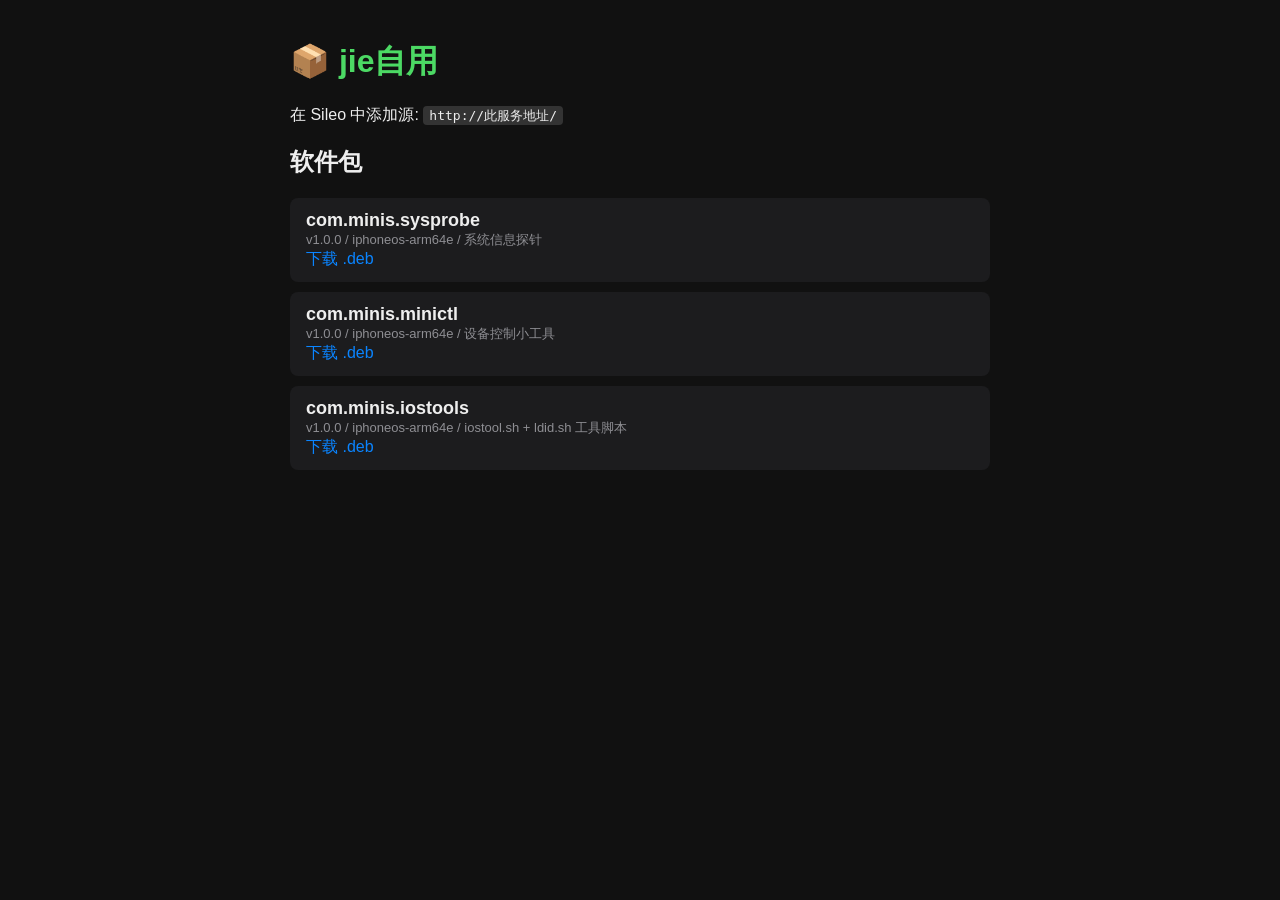
<file: index.html>
<!DOCTYPE html>
<html lang="zh">
<head>
<meta charset="UTF-8">
<meta name="viewport" content="width=device-width, initial-scale=1">
<title>jie自用</title>
<style>
body{font-family:-apple-system,sans-serif;max-width:700px;margin:40px auto;padding:0 20px;background:#111;color:#eee}
h1{color:#4cd964}code{background:#333;padding:2px 6px;border-radius:4px}
.pkg{background:#1c1c1e;border-radius:8px;padding:12px 16px;margin:10px 0}
.pkg b{font-size:18px}
.meta{color:#8e8e93;font-size:13px}
a{color:#0a84ff;text-decoration:none}
</style>
</head>
<body>
<h1>📦 jie自用</h1>
<p>在 Sileo 中添加源: <code>http://此服务地址/</code></p>
<h2>软件包</h2>
<div class="pkg"><b>com.minis.sysprobe</b>
  <div class="meta">v1.0.0 / iphoneos-arm64e / 系统信息探针</div>
  <a href="debs/com.minis.sysprobe.deb">下载 .deb</a>
</div>
<div class="pkg"><b>com.minis.minictl</b>
  <div class="meta">v1.0.0 / iphoneos-arm64e / 设备控制小工具</div>
  <a href="debs/com.minis.minictl.deb">下载 .deb</a>
</div>
<div class="pkg"><b>com.minis.iostools</b>
  <div class="meta">v1.0.0 / iphoneos-arm64e / iostool.sh + ldid.sh 工具脚本</div>
  <a href="debs/com.minis.iostools.deb">下载 .deb</a>
</div>
</body>
</html>
</file>
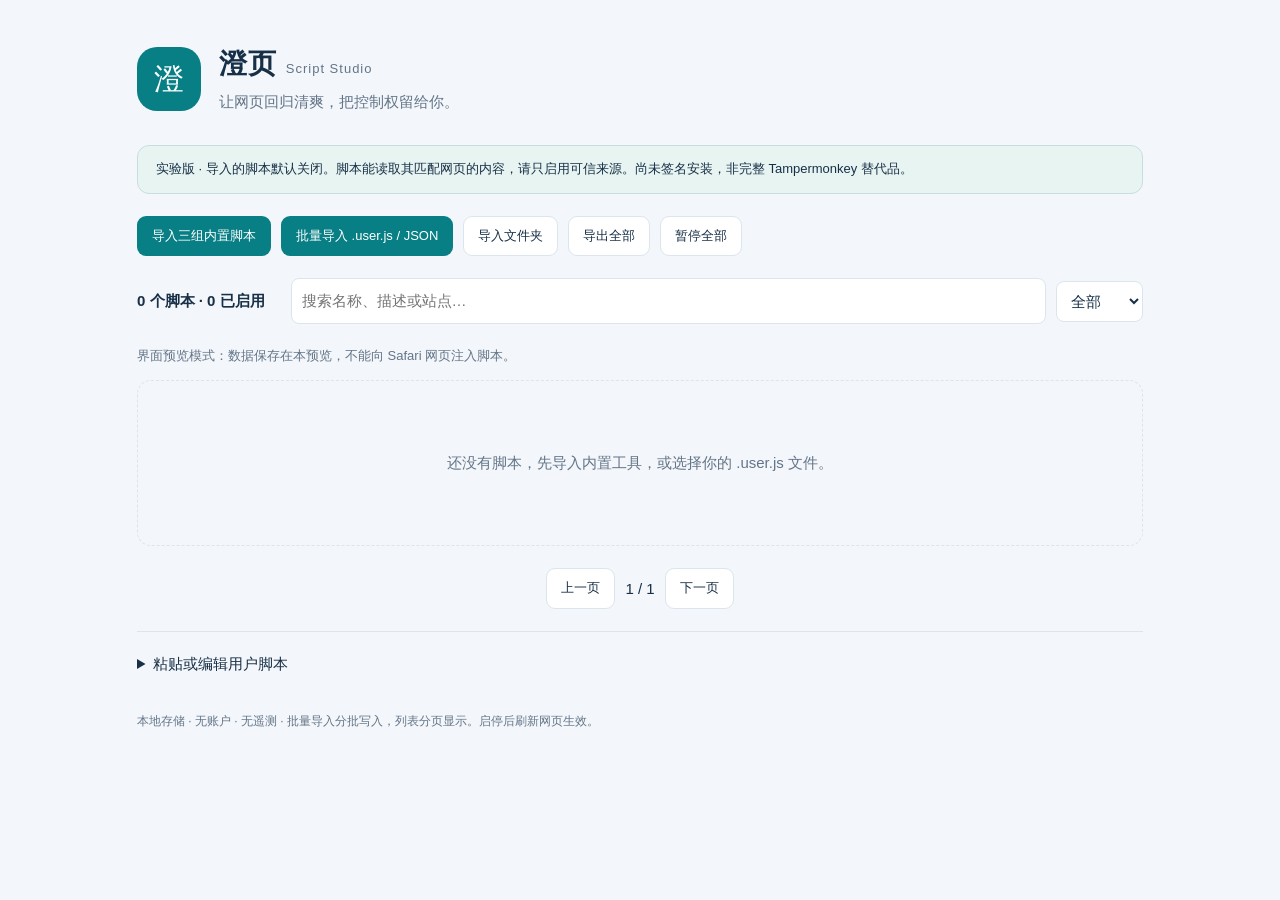
<file: safari-script-studio/extension/manager.html>
<!doctype html><html lang="zh-CN"><head><meta charset="utf-8"><meta name="viewport" content="width=device-width,initial-scale=1"><title>澄页 · 脚本管理</title><link rel="stylesheet" href="style.css"></head><body><main><header><span class="logo">澄</span><div><h1>澄页 <small>Script Studio</small></h1><p>让网页回归清爽，把控制权留给你。</p></div></header><section class="notice">实验版 · 导入的脚本默认关闭。脚本能读取其匹配网页的内容，请只启用可信来源。尚未签名安装，非完整 Tampermonkey 替代品。</section><section class="toolbar"><button id="builtin">导入三组内置脚本</button><label class="button">批量导入 .user.js / JSON<input id="files" type="file" accept=".js,.json" multiple hidden></label><label class="button secondary">导入文件夹<input id="folder" type="file" webkitdirectory multiple hidden></label><button id="export" class="secondary">导出全部</button><button id="pause" class="secondary">暂停全部</button></section><section class="stats"><strong id="count">0 个脚本</strong><input id="search" placeholder="搜索名称、描述或站点…" aria-label="搜索脚本"><select id="filter" aria-label="筛选"><option value="all">全部</option><option value="enabled">已启用</option><option value="disabled">已关闭</option><option value="problem">不兼容</option></select></section><p id="status" role="status"></p><section id="list"></section><nav><button id="prev" class="secondary">上一页</button><span id="page"></span><button id="next" class="secondary">下一页</button></nav><details><summary>粘贴或编辑用户脚本</summary><input id="editId" type="hidden"><textarea id="source" spellcheck="false" placeholder="// ==UserScript=="></textarea><button id="save">保存（默认关闭）</button><button id="clear" class="secondary">清空编辑器</button></details><footer>本地存储 · 无账户 · 无遥测 · 批量导入分批写入，列表分页显示。启停后刷新网页生效。</footer></main><script src="lib/core.js"></script><script src="manager.js"></script></body></html>
</file>
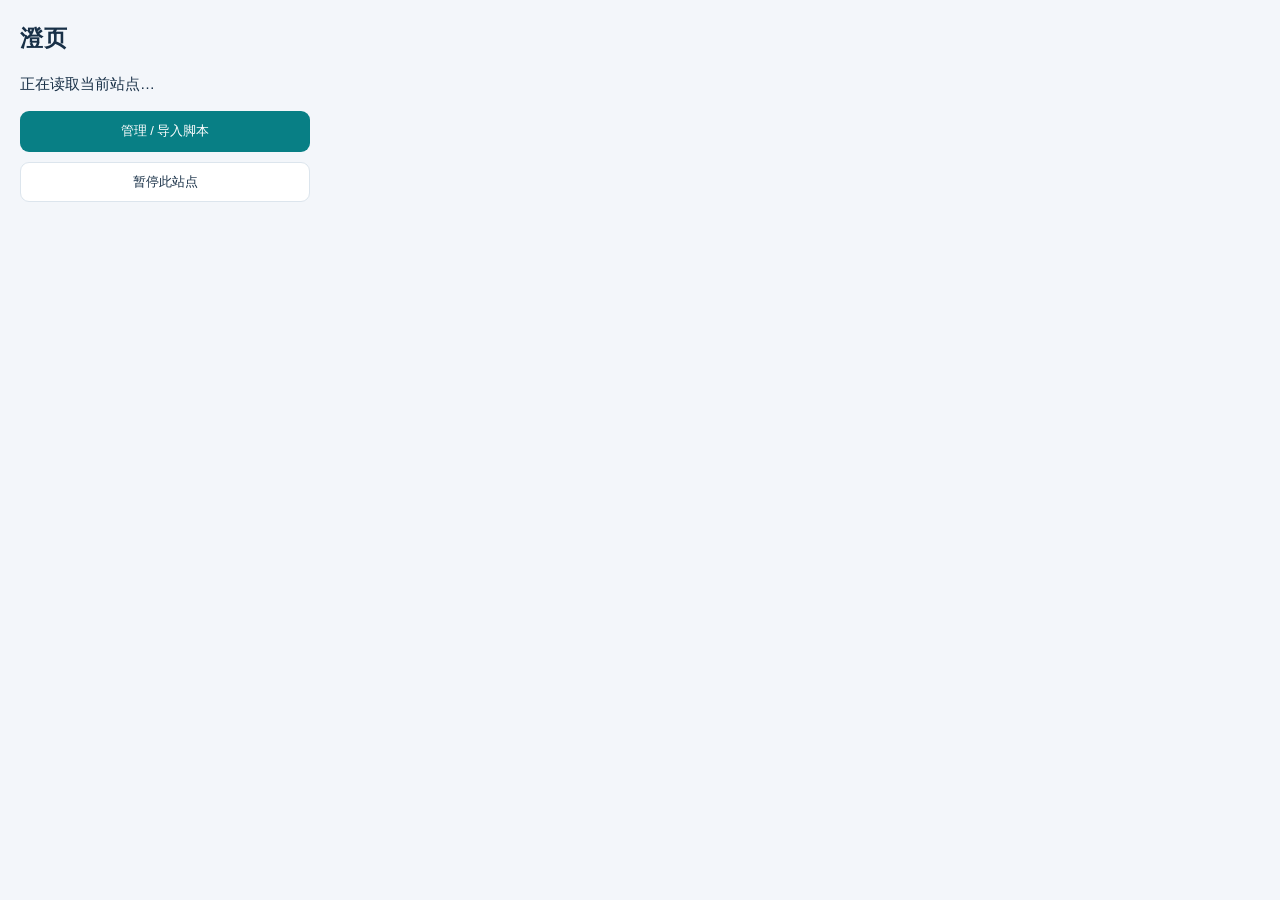
<file: safari-script-studio/extension/popup.html>
<!doctype html><html lang="zh-CN"><head><meta charset="utf-8"><meta name="viewport" content="width=device-width,initial-scale=1"><link rel="stylesheet" href="style.css"><title>澄页</title></head><body class="popup"><h1>澄页</h1><p id="site">正在读取当前站点…</p><button id="manage">管理 / 导入脚本</button><button id="host" class="secondary">暂停此站点</button><p id="status"></p><div id="commands"></div><script src="popup.js"></script></body></html>
</file>
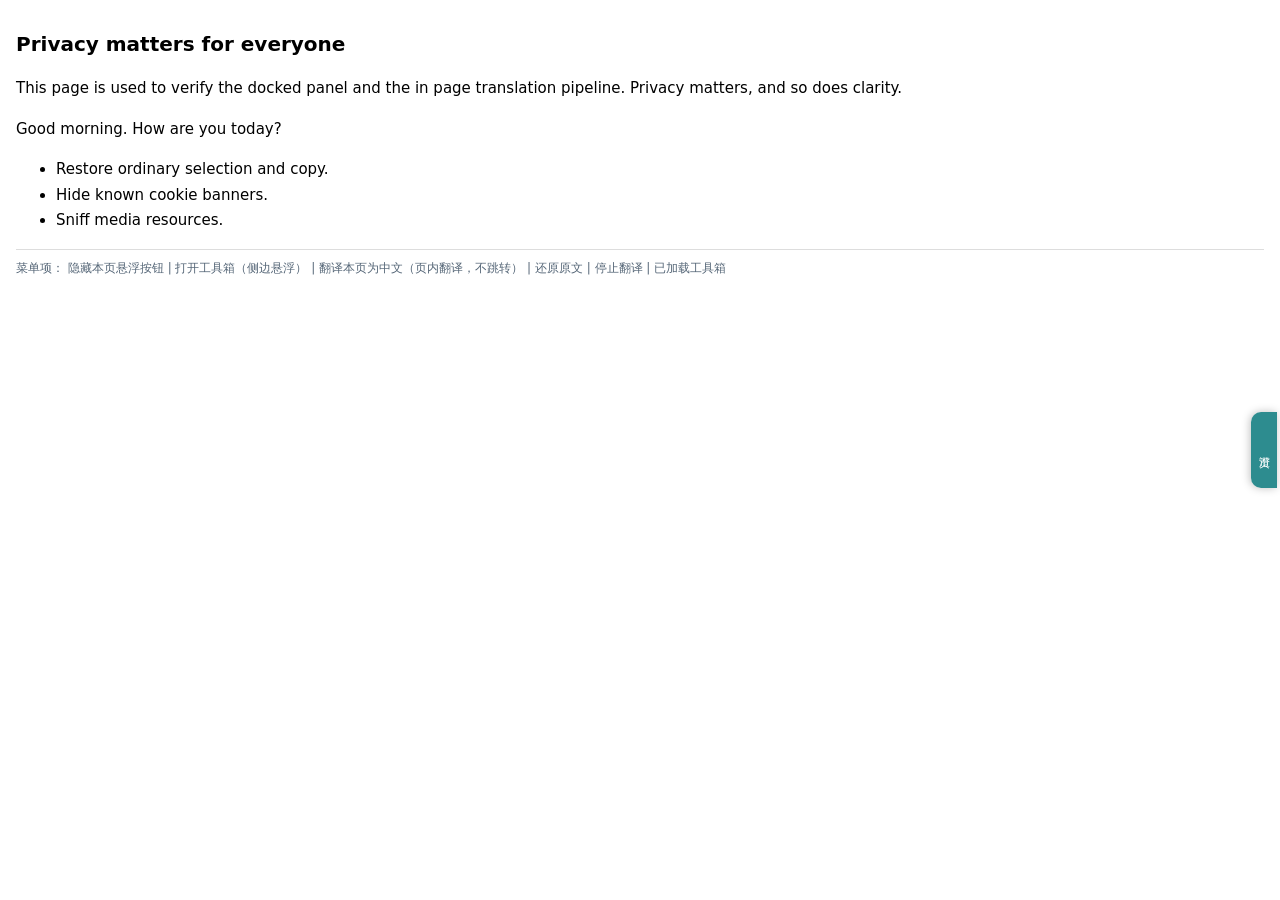
<file: safari-script-studio/tests/harness.html>
<!doctype html>
<html lang="zh-CN">
<head>
<meta charset="utf-8">
<meta name="viewport" content="width=device-width,initial-scale=1">
<title>工具箱测试台</title>
<style>body{font:15px/1.7 system-ui;padding:14px 16px;margin:0}h1{font-size:20px}.bar{border-top:1px solid #ddd;margin-top:12px;padding-top:8px;font-size:12px;color:#567}</style>
</head>
<body>
<h1>Privacy matters for everyone</h1>
<p>This page is used to verify the docked panel and the in page translation pipeline. Privacy matters, and so does clarity.</p>
<p>Good morning. How are you today?</p>
<ul><li>Restore ordinary selection and copy.</li><li>Hide known cookie banners.</li><li>Sniff media resources.</li></ul>
<div class="bar" id="log">菜单项：</div>
<script src="harness.js"></script>
</body>
</html>
</file>
<file: safari-script-studio/extension/style.css>
:root{color-scheme:light dark;--bg:#f3f6fa;--card:#fff;--ink:#183047;--muted:#637588;--line:#dce5ed;--accent:#087f85}*{box-sizing:border-box}body{margin:0;background:var(--bg);color:var(--ink);font:15px -apple-system,BlinkMacSystemFont,'Segoe UI',sans-serif;line-height:1.6}main{max-width:1050px;margin:auto;padding:42px 22px}header{display:flex;align-items:center;gap:18px;margin-bottom:28px}.logo{display:grid;place-items:center;background:var(--accent);color:white;width:64px;height:64px;border-radius:20px;font-size:30px}h1{margin:0;font-size:28px;letter-spacing:1px}h1 small{font-size:13px;font-weight:400;color:var(--muted)}header p{margin:3px 0;color:var(--muted)}.notice{border:1px solid #c8dedc;background:#e7f4f1;border-radius:12px;padding:13px 18px;font-size:13px}.toolbar,.stats,.actions,nav{display:flex;gap:10px;align-items:center;flex-wrap:wrap;margin:22px 0}button,.button{appearance:none;border:1px solid transparent;background:var(--accent);color:white;border-radius:9px;padding:9px 14px;font:inherit;font-size:13px;cursor:pointer;display:inline-block}.secondary{background:var(--card);color:var(--ink);border:1px solid var(--line)}button:disabled{opacity:.4;cursor:default}input:not([type=checkbox]),select,textarea{background:var(--card);color:var(--ink);border:1px solid var(--line);border-radius:8px;padding:10px;font:inherit}.stats input{flex:1;min-width:140px}.stats strong{margin-right:16px}.card{background:var(--card);border:1px solid var(--line);padding:18px 22px;border-radius:14px;margin:12px 0}.row{display:flex;align-items:center;justify-content:space-between;gap:14px}.card h2{font-size:17px;margin:0}.card p{color:var(--muted);margin:7px 0}.card code{font-size:12px;word-break:break-all;color:var(--muted)}input[type=checkbox]{width:21px;height:21px;accent-color:var(--accent)}.actions{margin:12px 0 0}.warning{color:#b05c0a!important}.empty{text-align:center;padding:70px 15px;color:var(--muted);border:1px dashed var(--line);border-radius:14px}nav{justify-content:center}details{border-top:1px solid var(--line);padding-top:20px}textarea{width:100%;height:300px;margin:16px 0;font:12px ui-monospace,monospace}footer{font-size:12px;color:var(--muted);margin-top:36px}#status{font-size:13px;color:var(--muted);overflow-wrap:anywhere}.popup{width:330px;max-width:100%;padding:20px}.popup button{display:block;width:100%;margin:10px 0}.popup h1{font-size:23px}@media(prefers-color-scheme:dark){:root{--bg:#101c27;--card:#182837;--ink:#e3edf4;--muted:#a1b3c1;--line:#2d4252;--accent:#158d91}.notice{background:#163b39;border-color:#28615b}}@media(max-width:520px){main{padding:25px 15px}h1 small{display:block}.toolbar{gap:7px}.toolbar button,.toolbar .button{flex:1 1 44%;text-align:center;font-size:12px;min-width:130px}.stats{gap:9px}.stats strong{width:100%}.card{padding:16px}}
</file>
